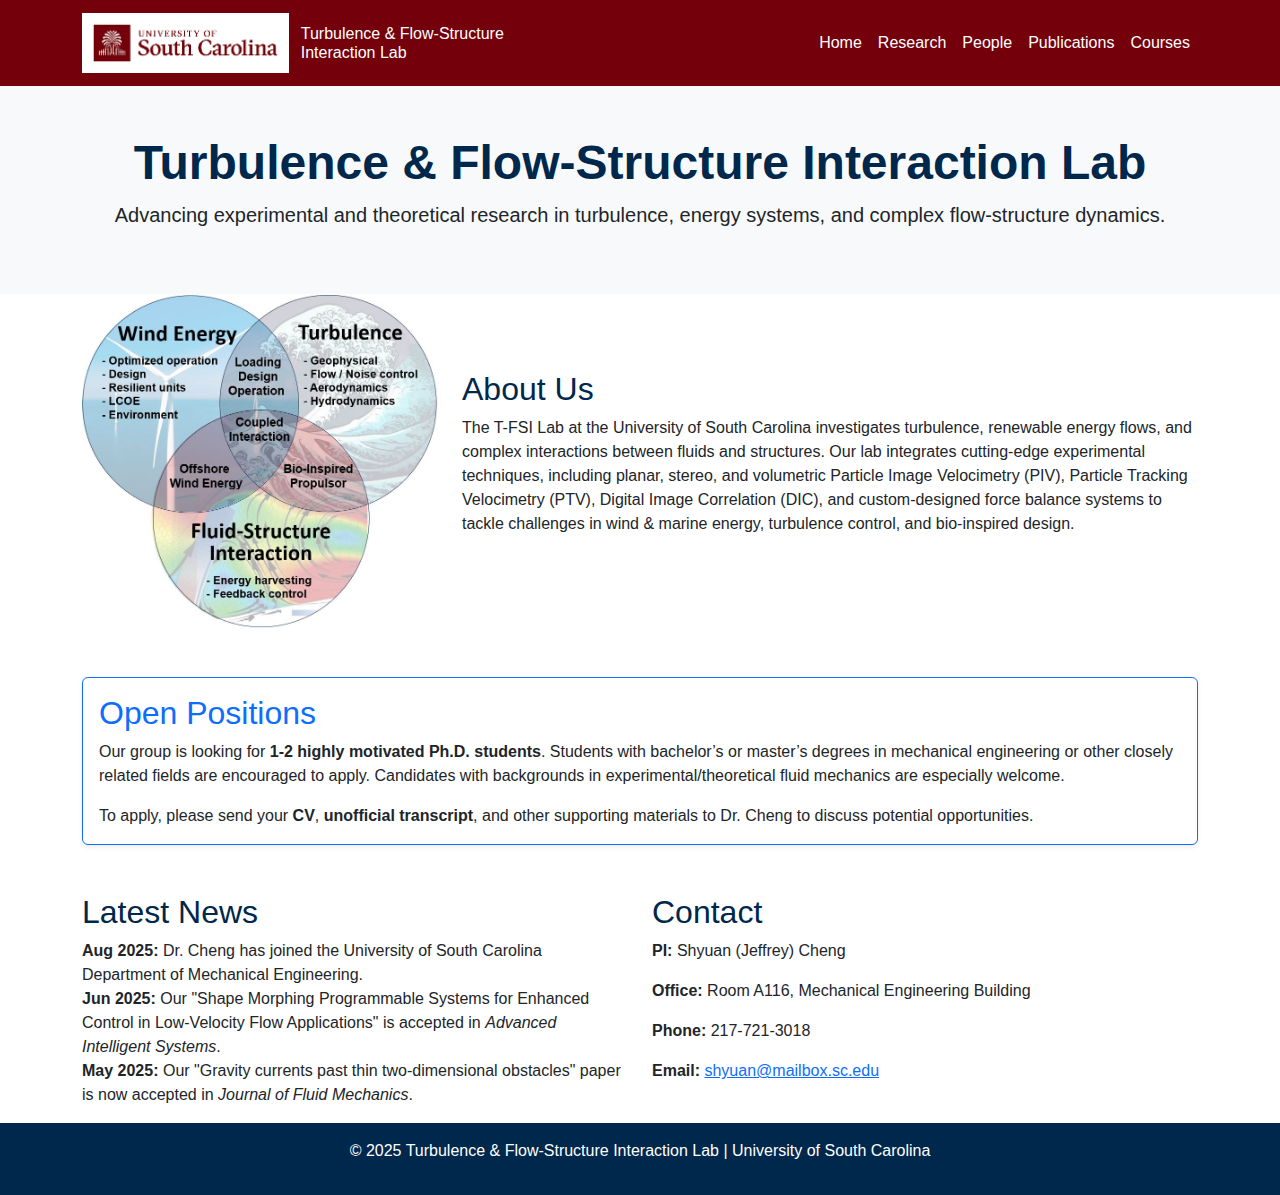
<file: index.html>
<!DOCTYPE html>
<html lang="en">
<head>
  <meta charset="UTF-8">
  <meta name="viewport" content="width=device-width, initial-scale=1">
  <title>T-FSI Lab - Home</title>
  <link href="https://cdn.jsdelivr.net/npm/bootstrap@5.3.0/dist/css/bootstrap.min.css" rel="stylesheet">
  <link href="css/style.css" rel="stylesheet">
</head>
<body>
  
  <!-- Navbar -->
<nav class="navbar navbar-expand-lg" style="background-color:#73000A;">
  <div class="container">
    <!-- ✅ Logo + Lab Name inline -->
    <a class="navbar-brand d-flex align-items-center" href="index.html" style="gap:12px;">
      <img src="image/IMG_0208.png" alt="USC Logo" style="height:60px;">
      <span style="font-size: 1rem; color:white; line-height:1.2;">
        Turbulence & Flow-Structure <br> Interaction Lab
      </span>
    </a>

    <button class="navbar-toggler" type="button" data-bs-toggle="collapse" data-bs-target="#navMenu">
      <span class="navbar-toggler-icon"></span>
    </button>
    <div class="collapse navbar-collapse" id="navMenu">
      <ul class="navbar-nav ms-auto">
        <li class="nav-item"><a class="nav-link text-white" href="index.html">Home</a></li>
        <li class="nav-item"><a class="nav-link text-white" href="research.html">Research</a></li>
        <li class="nav-item"><a class="nav-link active text-white" href="people.html">People</a></li>
        <li class="nav-item"><a class="nav-link text-white" href="publications.html">Publications</a></li>
        <li class="nav-item"><a class="nav-link text-white" href="courses.html">Courses</a></li>
      </ul>
    </div>
  </div>
</nav>
  <!-- Hero -->
  <header class="bg-light py-5 text-center">
    <div class="container">
      <h1 class="display-5 fw-bold">Turbulence & Flow-Structure Interaction Lab</h1>
      <p class="lead">Advancing experimental and theoretical research in turbulence, energy systems, and complex flow-structure dynamics.</p>
    </div>
  </header>

  <!-- About Us with Image -->
  <section class="container my-6">
    <div class="row align-items-center">
      <!-- Image Left -->
      <div class="col-md-4">
        <img src="image/Research_overview1.JPG" 
             alt="Research_overview1" 
             class="img-fluid"
             style="max-height: 450px; object-fit: cover;">
      </div>

      <!-- Text Right -->
      <div class="col-md-8">
        <h2>About Us</h2>
        <p>
          The T-FSI Lab at the University of South Carolina investigates turbulence,
          renewable energy flows, and complex interactions between fluids and structures.
          Our lab integrates cutting-edge experimental techniques, including planar, stereo, and volumetric Particle Image Velocimetry (PIV), 
          Particle Tracking Velocimetry (PTV), Digital Image Correlation (DIC), and custom-designed force balance systems to tackle challenges in wind & marine energy, turbulence control, and bio-inspired design.
        </p>
      </div>
    </div>

  <!-- Open Positions Section -->
  <div class="row mt-5">
    <div class="col-md-12">
      <div class="card border-primary shadow-sm">
        <div class="card-body">
          <h2 class="card-title text-primary">Open Positions</h2>
          <p class="card-text">
            Our group is looking for <strong>1-2 highly motivated Ph.D. students</strong>.
            Students with bachelor’s or master’s degrees in mechanical engineering or other closely related fields are encouraged to apply. 
            Candidates with backgrounds in experimental/theoretical fluid mechanics are especially welcome.
          </p>
          <p class="card-text">
            To apply, please send your <strong>CV</strong>, <strong>unofficial transcript</strong>, and other supporting materials 
            to Dr. Cheng to discuss potential opportunities.
          </p>
        </div>
      </div>
    </div>
  </div>
    
  <!-- News + Contact in same row -->
  <div class="row mt-5">
    <!-- Latest News -->
    <div class="col-md-6">
      <h2>Latest News</h2>
      <ul class="list-unstyled">
        <li><strong>Aug 2025:</strong> Dr. Cheng has joined the University of South Carolina Department of Mechanical Engineering.</li>
        <li><strong>Jun 2025:</strong> Our "Shape Morphing Programmable Systems for Enhanced Control in Low‐Velocity Flow Applications" is accepted in <em>Advanced Intelligent Systems</em>.</li>
        <li><strong>May 2025:</strong> Our "Gravity currents past thin two-dimensional obstacles" paper is now accepted in <em>Journal of Fluid Mechanics</em>.</li>
      </ul>
    </div>

    <!-- Contact aligned with News -->
    <div class="col-md-6">
      <h2>Contact</h2>
      <p><strong>PI:</strong> Shyuan (Jeffrey) Cheng</p>
      <p><strong>Office:</strong> Room A116, Mechanical Engineering Building</p>
      <p><strong>Phone:</strong> 217-721-3018</p>
      <p><strong>Email:</strong> <a href="mailto:shyuan@mailbox.sc.edu">shyuan@mailbox.sc.edu</a></p>
    </div>
  </div>
</section>

  <!-- Footer -->
  <footer class="text-center py-3" style="background-color:#73000A; color:white;">
    <p>&copy; 2025 Turbulence & Flow-Structure Interaction Lab | University of South Carolina</p>
  </footer>

  <script src="https://cdn.jsdelivr.net/npm/bootstrap@5.3.0/dist/js/bootstrap.bundle.min.js"></script>
  <script src="js/main.js"></script>
</body>
</html>
</file>
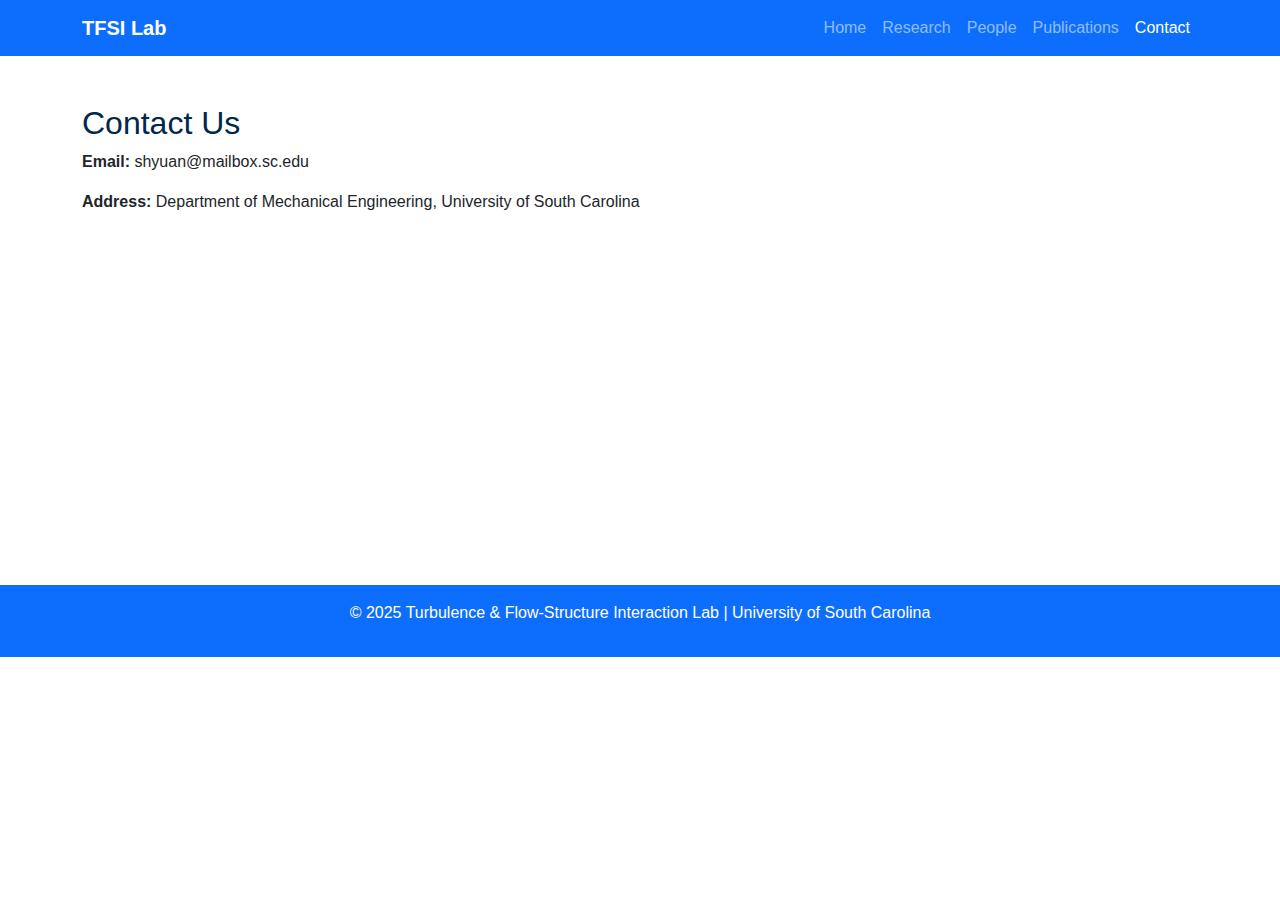
<file: contact.html>
<!DOCTYPE html>
<html lang="en">
<head>
  <meta charset="UTF-8">
  <meta name="viewport" content="width=device-width, initial-scale=1">
  <title>TFSI Lab - Contact</title>
  <link href="https://cdn.jsdelivr.net/npm/bootstrap@5.3.0/dist/css/bootstrap.min.css" rel="stylesheet">
  <link href="css/style.css" rel="stylesheet">
</head>
<body>
  <nav class="navbar navbar-expand-lg navbar-dark bg-primary">
    <div class="container">
      <a class="navbar-brand fw-bold" href="index.html">TFSI Lab</a>
      <div class="collapse navbar-collapse">
        <ul class="navbar-nav ms-auto">
          <li class="nav-item"><a class="nav-link" href="index.html">Home</a></li>
          <li class="nav-item"><a class="nav-link" href="research.html">Research</a></li>
          <li class="nav-item"><a class="nav-link" href="people.html">People</a></li>
          <li class="nav-item"><a class="nav-link" href="publications.html">Publications</a></li>
          <li class="nav-item"><a class="nav-link active" href="contact.html">Contact</a></li>
        </ul>
      </div>
    </div>
  </nav>

  <main class="container my-5">
    <h2>Contact Us</h2>
    <p><strong>Email:</strong> shyuan@mailbox.sc.edu</p>
    <p><strong>Address:</strong> Department of Mechanical Engineering, University of South Carolina</p>
    <iframe src="https://maps.google.com/maps?q=University%20of%20Illinois&t=&z=13&ie=UTF8&iwloc=&output=embed" class="w-100" height="300" style="border-radius:8px;"></iframe>
  </main>

  <footer class="bg-primary text-white text-center py-3">
    <p>&copy; 2025 Turbulence & Flow-Structure Interaction Lab | University of South Carolina</p>
  </footer>
</body>
</html>
</file>
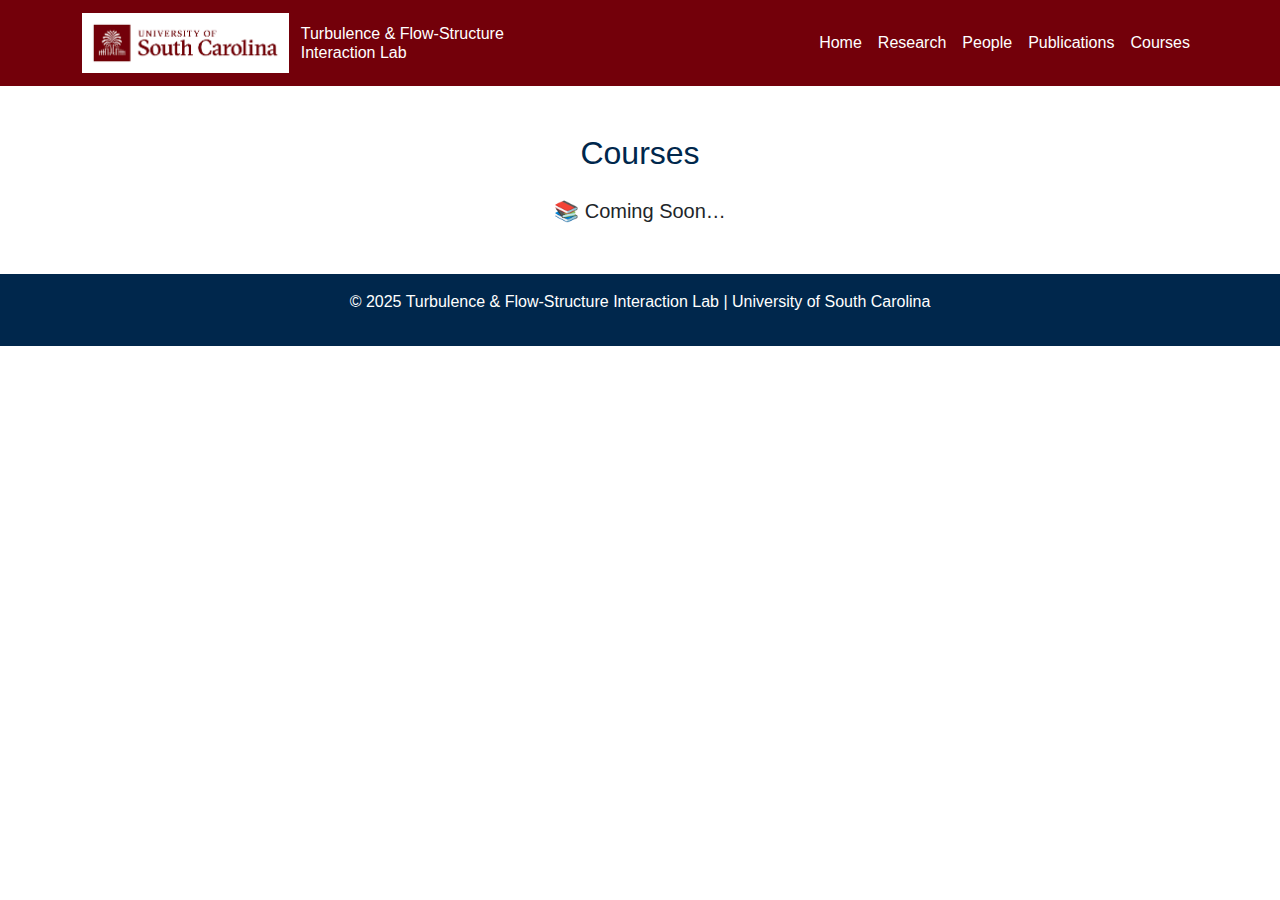
<file: courses.html>
<!DOCTYPE html>
<html lang="en">
<head>
  <meta charset="UTF-8">
  <meta name="viewport" content="width=device-width, initial-scale=1">
  <title>T-FSI Lab - Courses</title>
  <link href="https://cdn.jsdelivr.net/npm/bootstrap@5.3.0/dist/css/bootstrap.min.css" rel="stylesheet">
  <link href="css/style.css" rel="stylesheet">
</head>
<body>
 <!-- Navbar -->
<nav class="navbar navbar-expand-lg" style="background-color:#73000A;">
  <div class="container">
    <!-- ✅ Logo + Lab Name inline -->
    <a class="navbar-brand d-flex align-items-center" href="index.html" style="gap:12px;">
      <img src="image/IMG_0208.png" alt="USC Logo" style="height:60px;">
      <span style="font-size: 1rem; color:white; line-height:1.2;">
        Turbulence & Flow-Structure <br> Interaction Lab
      </span>
    </a>

    <button class="navbar-toggler" type="button" data-bs-toggle="collapse" data-bs-target="#navMenu">
      <span class="navbar-toggler-icon"></span>
    </button>
    <div class="collapse navbar-collapse" id="navMenu">
      <ul class="navbar-nav ms-auto">
        <li class="nav-item"><a class="nav-link text-white" href="index.html">Home</a></li>
        <li class="nav-item"><a class="nav-link text-white" href="research.html">Research</a></li>
        <li class="nav-item"><a class="nav-link active text-white" href="people.html">People</a></li>
        <li class="nav-item"><a class="nav-link text-white" href="publications.html">Publications</a></li>
        <li class="nav-item"><a class="nav-link text-white" href="courses.html">Courses</a></li>
      </ul>
    </div>
  </div>
</nav>
     <!-- Courses Page Content -->
  <main class="container my-5 text-center">
    <h2>Courses</h2>
    <p class="lead mt-4">📚 Coming Soon…</p>
  </main>

  <!-- Footer -->
  <footer class="text-center py-3" style="background-color:#73000A; color:white;">
    <p>&copy; 2025 Turbulence & Flow-Structure Interaction Lab | University of South Carolina</p>
  </footer>
</body>
</html>
</file>
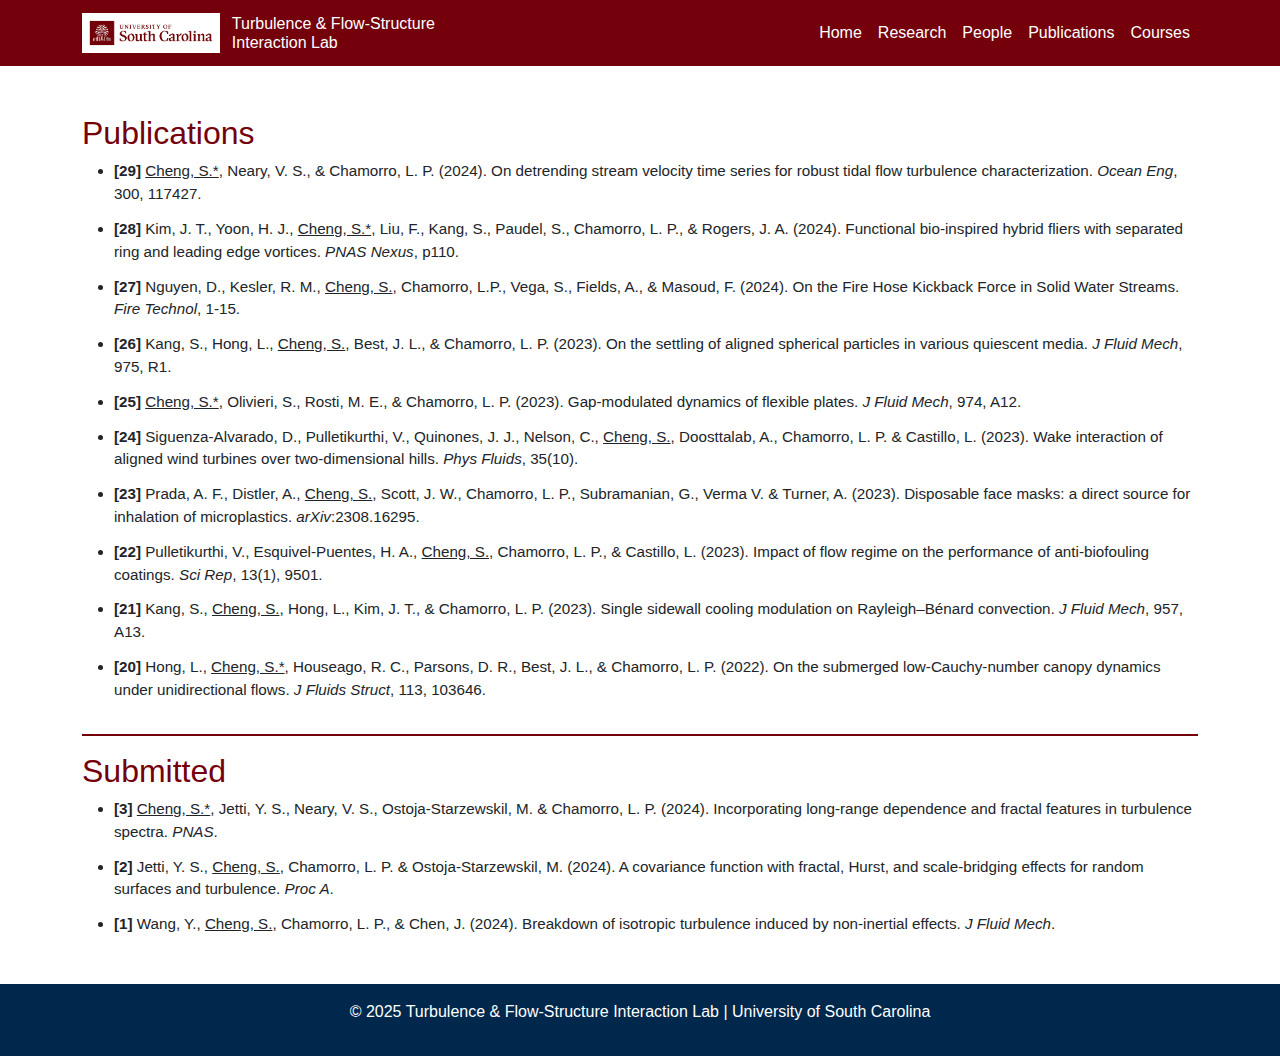
<file: publications.html>
<!DOCTYPE html>
<html lang="en">
<head>
  <meta charset="UTF-8">
  <meta name="viewport" content="width=device-width, initial-scale=1">
  <title>T-FSI Lab - Publications</title>
  <link href="https://cdn.jsdelivr.net/npm/bootstrap@5.3.0/dist/css/bootstrap.min.css" rel="stylesheet">
  <link href="css/style.css" rel="stylesheet">
  <style>
    h2 {
      color: #73000A; /* USC Garnet */
    }
    .pub-list li {
      margin-bottom: 0.75rem;
      font-size: 0.95rem;
      line-height: 1.5;
    }
    .submitted {
      margin-top: 2rem;
      border-top: 2px solid #73000A;
      padding-top: 1rem;
    }
  </style>
</head>
<body>
  <!-- Navbar -->
<nav class="navbar navbar-expand-lg" style="background-color:#73000A;">
  <div class="container">
    <!-- ✅ Logo + Lab Name inline -->
    <a class="navbar-brand d-flex align-items-center" href="index.html" style="gap:12px;">
      <img src="image/IMG_0208.png" alt="USC Logo" style="height:40px;">
      <span style="font-size: 1rem; color:white; line-height:1.2;">
        Turbulence & Flow-Structure <br> Interaction Lab
      </span>
    </a>

    <button class="navbar-toggler" type="button" data-bs-toggle="collapse" data-bs-target="#navMenu">
      <span class="navbar-toggler-icon"></span>
    </button>
    <div class="collapse navbar-collapse" id="navMenu">
      <ul class="navbar-nav ms-auto">
        <li class="nav-item"><a class="nav-link text-white" href="index.html">Home</a></li>
        <li class="nav-item"><a class="nav-link text-white" href="research.html">Research</a></li>
        <li class="nav-item"><a class="nav-link active text-white" href="people.html">People</a></li>
        <li class="nav-item"><a class="nav-link text-white" href="publications.html">Publications</a></li>
        <li class="nav-item"><a class="nav-link text-white" href="courses.html">Courses</a></li>
      </ul>
    </div>
  </div>
</nav>
  <!-- Publications -->
  <main class="container my-5">
    <h2>Publications</h2>
    <ul class="pub-list">
      <li><strong>[29]</strong> <u>Cheng, S.*</u>, Neary, V. S., & Chamorro, L. P. (2024). On detrending stream velocity time series for robust tidal flow turbulence characterization. <em>Ocean Eng</em>, 300, 117427.</li>
      <li><strong>[28]</strong> Kim, J. T., Yoon, H. J., <u>Cheng, S.*</u>, Liu, F., Kang, S., Paudel, S., Chamorro, L. P., & Rogers, J. A. (2024). Functional bio-inspired hybrid fliers with separated ring and leading edge vortices. <em>PNAS Nexus</em>, p110.</li>
      <li><strong>[27]</strong> Nguyen, D., Kesler, R. M., <u>Cheng, S.</u>, Chamorro, L.P., Vega, S., Fields, A., & Masoud, F. (2024). On the Fire Hose Kickback Force in Solid Water Streams. <em>Fire Technol</em>, 1-15.</li>
      <li><strong>[26]</strong> Kang, S., Hong, L., <u>Cheng, S.</u>, Best, J. L., & Chamorro, L. P. (2023). On the settling of aligned spherical particles in various quiescent media. <em>J Fluid Mech</em>, 975, R1.</li>
      <li><strong>[25]</strong> <u>Cheng, S.*</u>, Olivieri, S., Rosti, M. E., & Chamorro, L. P. (2023). Gap-modulated dynamics of flexible plates. <em>J Fluid Mech</em>, 974, A12.</li>
      <li><strong>[24]</strong> Siguenza-Alvarado, D., Pulletikurthi, V., Quinones, J. J., Nelson, C., <u>Cheng, S.</u>, Doosttalab, A., Chamorro, L. P. & Castillo, L. (2023). Wake interaction of aligned wind turbines over two-dimensional hills. <em>Phys Fluids</em>, 35(10).</li>
      <li><strong>[23]</strong> Prada, A. F., Distler, A., <u>Cheng, S.</u>, Scott, J. W., Chamorro, L. P., Subramanian, G., Verma V. & Turner, A. (2023). Disposable face masks: a direct source for inhalation of microplastics. <em>arXiv</em>:2308.16295.</li>
      <li><strong>[22]</strong> Pulletikurthi, V., Esquivel-Puentes, H. A., <u>Cheng, S.</u>, Chamorro, L. P., & Castillo, L. (2023). Impact of flow regime on the performance of anti-biofouling coatings. <em>Sci Rep</em>, 13(1), 9501.</li>
      <li><strong>[21]</strong> Kang, S., <u>Cheng, S.</u>, Hong, L., Kim, J. T., & Chamorro, L. P. (2023). Single sidewall cooling modulation on Rayleigh–Bénard convection. <em>J Fluid Mech</em>, 957, A13.</li>
      <li><strong>[20]</strong> Hong, L., <u>Cheng, S.*</u>, Houseago, R. C., Parsons, D. R., Best, J. L., & Chamorro, L. P. (2022). On the submerged low-Cauchy-number canopy dynamics under unidirectional flows. <em>J Fluids Struct</em>, 113, 103646.</li>
      <!-- ... continue down to [1] just like your LaTeX list ... -->
    </ul>

    <!-- Submitted -->
    <div class="submitted">
      <h2>Submitted</h2>
      <ul class="pub-list">
        <li><strong>[3]</strong> <u>Cheng, S.*</u>, Jetti, Y. S., Neary, V. S., Ostoja-Starzewskil, M. & Chamorro, L. P. (2024). Incorporating long-range dependence and fractal features in turbulence spectra. <em>PNAS</em>.</li>
        <li><strong>[2]</strong> Jetti, Y. S., <u>Cheng, S.</u>, Chamorro, L. P. & Ostoja-Starzewskil, M. (2024). A covariance function with fractal, Hurst, and scale-bridging effects for random surfaces and turbulence. <em>Proc A</em>.</li>
        <li><strong>[1]</strong> Wang, Y., <u>Cheng, S.</u>, Chamorro, L. P., & Chen, J. (2024). Breakdown of isotropic turbulence induced by non-inertial effects. <em>J Fluid Mech</em>.</li>
      </ul>
    </div>
  </main>

  <!-- Footer -->
  <footer class="text-center py-3" style="background-color:#73000A; color:white;">
    <p>&copy; 2025 Turbulence & Flow-Structure Interaction Lab | University of South Carolina</p>
  </footer>
</body>
</html>
</file>
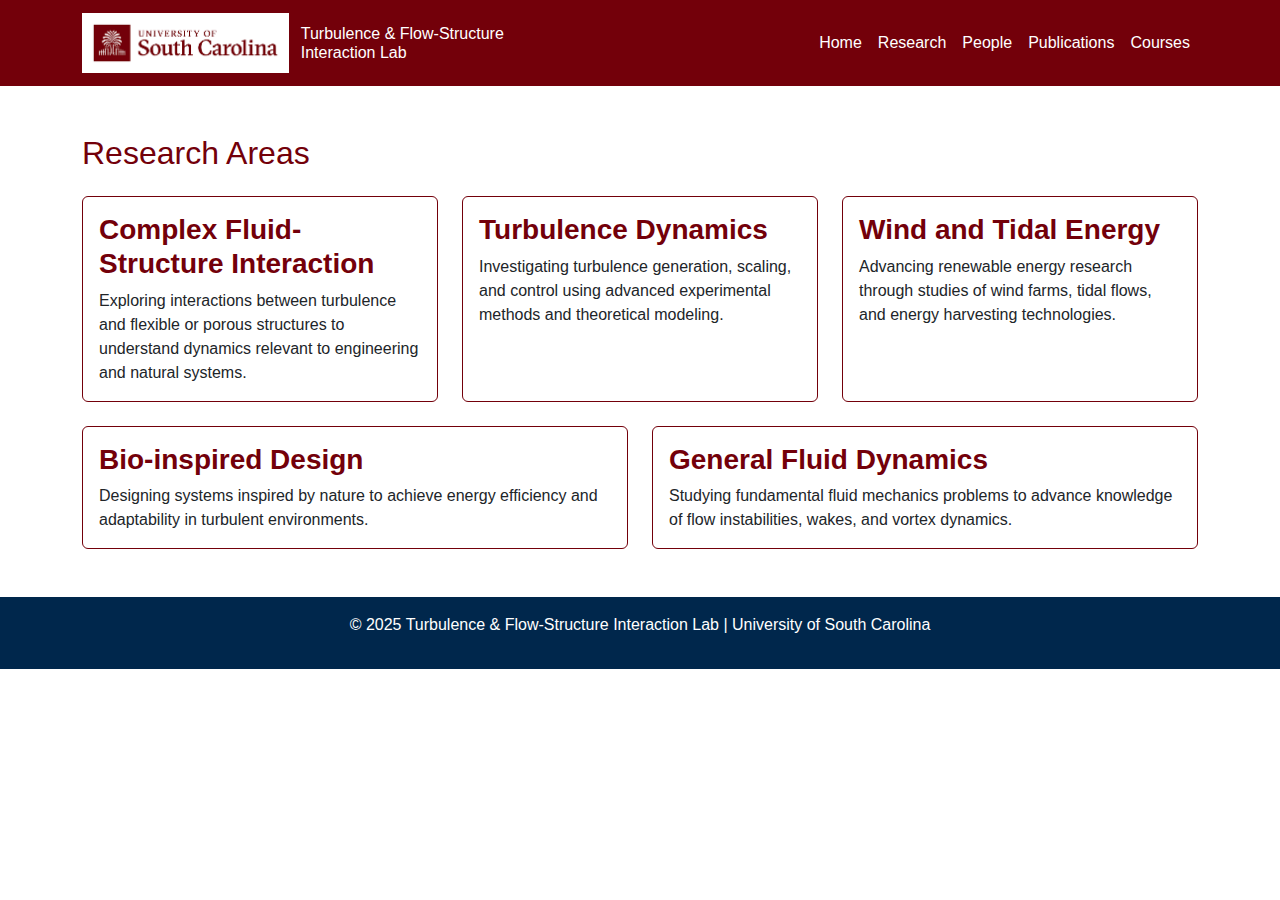
<file: research.html>
<!DOCTYPE html>
<html lang="en">
<head>
  <meta charset="UTF-8">
  <meta name="viewport" content="width=device-width, initial-scale=1">
  <title>T-FSI Lab - Research</title>
  <link href="https://cdn.jsdelivr.net/npm/bootstrap@5.3.0/dist/css/bootstrap.min.css" rel="stylesheet">
  <link href="css/style.css" rel="stylesheet">
  <style>
    h2, h3 {
      color: #73000A; /* USC Garnet */
    }
    .card {
      border-color: #73000A;
    }
    .card-title {
      color: #73000A;
      font-weight: bold;
    }
  </style>
</head>
<body>
<!-- Navbar -->
<nav class="navbar navbar-expand-lg" style="background-color:#73000A;">
  <div class="container">
    <!-- ✅ Logo + Lab Name inline -->
    <a class="navbar-brand d-flex align-items-center" href="index.html" style="gap:12px;">
      <img src="image/IMG_0208.png" alt="USC Logo" style="height:60px;">
      <span style="font-size: 1rem; color:white; line-height:1.2;">
        Turbulence & Flow-Structure <br> Interaction Lab
      </span>
    </a>

    <button class="navbar-toggler" type="button" data-bs-toggle="collapse" data-bs-target="#navMenu">
      <span class="navbar-toggler-icon"></span>
    </button>
    <div class="collapse navbar-collapse" id="navMenu">
      <ul class="navbar-nav ms-auto">
        <li class="nav-item"><a class="nav-link text-white" href="index.html">Home</a></li>
        <li class="nav-item"><a class="nav-link text-white" href="research.html">Research</a></li>
        <li class="nav-item"><a class="nav-link active text-white" href="people.html">People</a></li>
        <li class="nav-item"><a class="nav-link text-white" href="publications.html">Publications</a></li>
        <li class="nav-item"><a class="nav-link text-white" href="courses.html">Courses</a></li>
      </ul>
    </div>
  </div>
</nav>
    <!-- Research Areas -->
  <main class="container my-5">
    <h2 class="mb-4">Research Areas</h2>
    <div class="row g-4">
      <!-- Area 1 -->
      <div class="col-md-6 col-lg-4">
        <div class="card h-100">
          <div class="card-body">
            <h3 class="card-title">Complex Fluid-Structure Interaction</h3>
            <p class="card-text">Exploring interactions between turbulence and flexible or porous structures to understand dynamics relevant to engineering and natural systems.</p>
          </div>
        </div>
      </div>
      <!-- Area 2 -->
      <div class="col-md-6 col-lg-4">
        <div class="card h-100">
          <div class="card-body">
            <h3 class="card-title">Turbulence Dynamics</h3>
            <p class="card-text">Investigating turbulence generation, scaling, and control using advanced experimental methods and theoretical modeling.</p>
          </div>
        </div>
      </div>
      <!-- Area 3 -->
      <div class="col-md-6 col-lg-4">
        <div class="card h-100">
          <div class="card-body">
            <h3 class="card-title">Wind and Tidal Energy</h3>
            <p class="card-text">Advancing renewable energy research through studies of wind farms, tidal flows, and energy harvesting technologies.</p>
          </div>
        </div>
      </div>
      <!-- Area 4 -->
      <div class="col-md-6 col-lg-6">
        <div class="card h-100">
          <div class="card-body">
            <h3 class="card-title">Bio-inspired Design</h3>
            <p class="card-text">Designing systems inspired by nature to achieve energy efficiency and adaptability in turbulent environments.</p>
          </div>
        </div>
      </div>
      <!-- Area 5 -->
      <div class="col-md-6 col-lg-6">
        <div class="card h-100">
          <div class="card-body">
            <h3 class="card-title">General Fluid Dynamics</h3>
            <p class="card-text">Studying fundamental fluid mechanics problems to advance knowledge of flow instabilities, wakes, and vortex dynamics.</p>
          </div>
        </div>
      </div>
    </div>
  </main>

  <!-- Footer -->
  <footer class="text-center py-3" style="background-color:#73000A; color:white;">
    <p>&copy; 2025 Turbulence & Flow-Structure Interaction Lab | University of South Carolina</p>
  </footer>
</body>
</html>
</file>
<file: css/style.css>
body { font-family: "Helvetica Neue", Arial, sans-serif; }
h1, h2, h3, h4, h5 { color:#00274c; }
footer { background:#00274c !important; }
</file>
